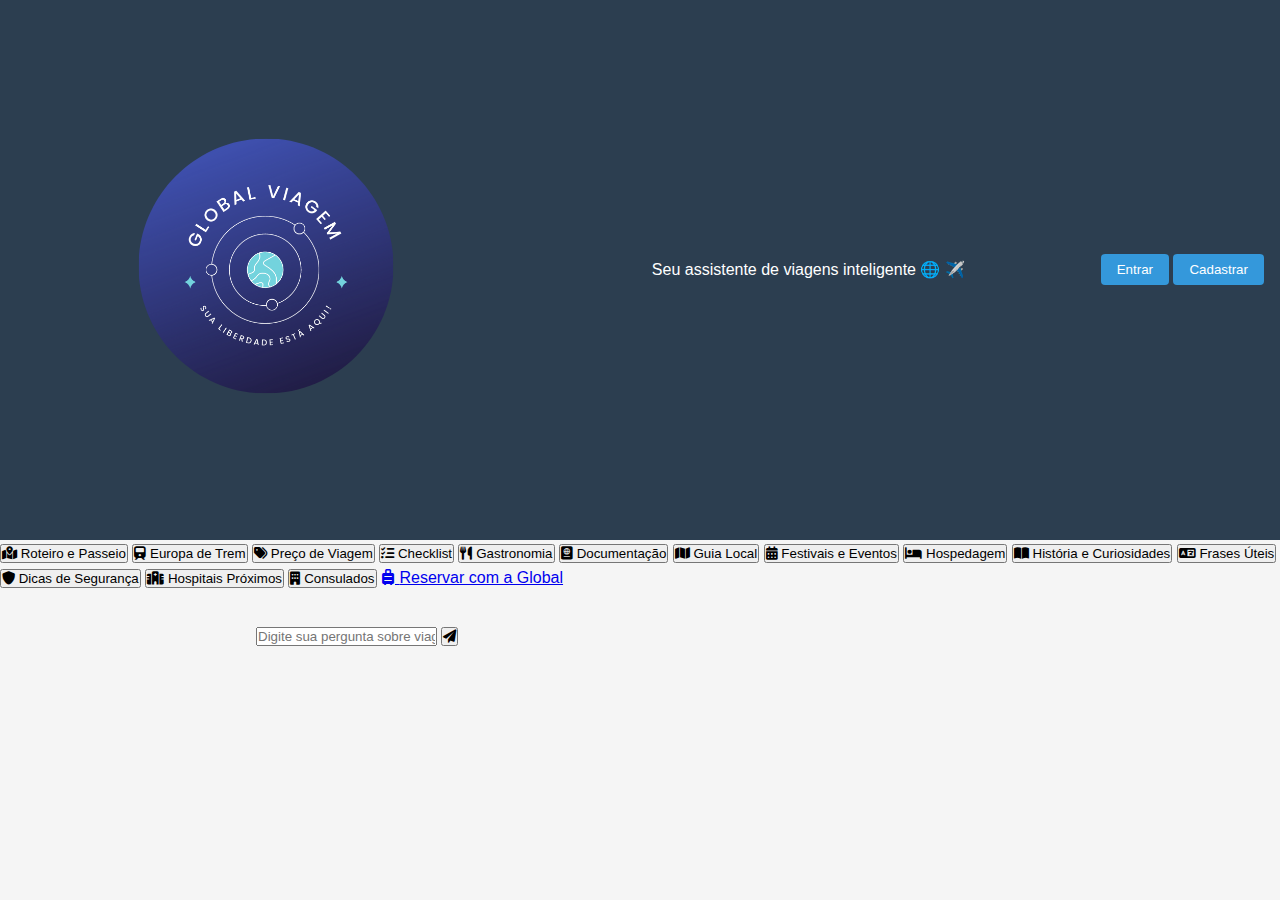
<file: frontend/index.html>
<!DOCTYPE html>
<html lang="pt-BR">
<head>
    <meta charset="UTF-8">
    <meta name="viewport" content="width=device-width, initial-scale=1.0">
    <title>Global Viagem Assistente</title>
    <link rel="stylesheet" href="styles.css">
    <link href="https://fonts.googleapis.com/css2?family=Poppins:wght@300;400;500;600&display=swap" rel="stylesheet">
    <link href="https://cdnjs.cloudflare.com/ajax/libs/font-awesome/6.0.0/css/all.min.css" rel="stylesheet">
</head>
<body>
    <div class="app-container">
        <header>
            <div class="logo-container">
                <img src="images/logo.svg" alt="Global Viagem Assistente Logo" class="logo">
            </div>
            <p>Seu assistente de viagens inteligente 🌐 ✈️</p>
            <div class="auth-buttons">
                <button id="loginBtn" class="auth-btn">Entrar</button>
                <button id="registerBtn" class="auth-btn">Cadastrar</button>
                <button id="userDashboardBtn" class="auth-btn" style="display: none;">
                    <i class="fas fa-user"></i>
                </button>
            </div>
        </header>

        <nav class="features-nav">
            <div class="features-grid">
                <button class="feature-btn" data-feature="roteiro">
                    <i class="fas fa-map-marked-alt"></i>
                    <span>Roteiro e Passeio</span>
                </button>
                <button class="feature-btn" data-feature="trem">
                    <i class="fas fa-train"></i>
                    <span>Europa de Trem</span>
                </button>
                <button class="feature-btn" data-feature="precos">
                    <i class="fas fa-tags"></i>
                    <span>Preço de Viagem</span>
                </button>
                <button class="feature-btn" data-feature="checklist">
                    <i class="fas fa-tasks"></i>
                    <span>Checklist</span>
                </button>
                <button class="feature-btn" data-feature="gastronomia">
                    <i class="fas fa-utensils"></i>
                    <span>Gastronomia</span>
                </button>
                <button class="feature-btn" data-feature="documentacao">
                    <i class="fas fa-passport"></i>
                    <span>Documentação</span>
                </button>
                <button class="feature-btn" data-feature="guia">
                    <i class="fas fa-map"></i>
                    <span>Guia Local</span>
                </button>
                <button class="feature-btn" data-feature="festivais">
                    <i class="fas fa-calendar-alt"></i>
                    <span>Festivais e Eventos</span>
                </button>
                <button class="feature-btn" data-feature="hospedagem">
                    <i class="fas fa-bed"></i>
                    <span>Hospedagem</span>
                </button>
                <button class="feature-btn" data-feature="historias">
                    <i class="fas fa-book-open"></i>
                    <span>História e Curiosidades</span>
                </button>
                <button class="feature-btn" data-feature="frases">
                    <i class="fas fa-language"></i>
                    <span>Frases Úteis</span>
                </button>
                <button class="feature-btn" data-feature="seguranca">
                    <i class="fas fa-shield-alt"></i>
                    <span>Dicas de Segurança</span>
                </button>
                <button class="feature-btn" data-feature="hospitais">
                    <i class="fas fa-hospital"></i>
                    <span>Hospitais Próximos</span>
                </button>
                <button class="feature-btn" data-feature="consulados">
                    <i class="fas fa-building"></i>
                    <span>Consulados</span>
                </button>
                <a href="https://wa.link/wji82c" class="feature-btn reserva" target="_blank">
                    <i class="fas fa-suitcase-rolling"></i>
                    <span>Reservar com a Global</span>
                </a>
            </div>
        </nav>

        <main>
            <div class="chat-container">
                <div id="chatHistory"></div>
                <div class="input-container">
                    <input type="text" id="userInput" placeholder="Digite sua pergunta sobre viagens...">
                    <button id="sendButton">
                        <i class="fas fa-paper-plane"></i>
                    </button>
                </div>
            </div>
        </main>
    </div>

    <!-- Modal de Login -->
    <div id="loginModal" class="modal">
        <div class="modal-content">
            <span class="close">&times;</span>
            <h2>Entrar</h2>
            <form id="loginForm">
                <div class="form-group">
                    <label for="loginEmail">Email:</label>
                    <input type="email" id="loginEmail" required>
                </div>
                <div class="form-group">
                    <label for="loginPassword">Senha:</label>
                    <input type="password" id="loginPassword" required>
                </div>
                <button type="submit" class="btn-primary">Entrar</button>
            </form>
        </div>
    </div>

    <!-- Modal de Registro -->
    <div id="registerModal" class="modal">
        <div class="modal-content">
            <span class="close">&times;</span>
            <h2>Criar Conta</h2>
            <form id="registerForm">
                <div class="form-group">
                    <label for="registerEmail">Email:</label>
                    <input type="email" id="registerEmail" required>
                </div>
                <div class="form-group">
                    <label for="registerPassword">Senha:</label>
                    <input type="password" id="registerPassword" required>
                </div>
                <div class="form-group">
                    <label for="confirmPassword">Confirmar Senha:</label>
                    <input type="password" id="confirmPassword" required>
                </div>
                <button type="submit" class="btn-primary">Cadastrar</button>
            </form>
        </div>
    </div>

    <!-- Modal do Dashboard do Usuário -->
    <div id="userDashboardModal" class="modal">
        <div class="modal-content">
            <span class="close">&times;</span>
            <h2>Minha Conta</h2>
            <div class="dashboard-content">
                <div class="subscription-info">
                    <h3>Status da Assinatura</h3>
                    <p id="subscriptionStatus"></p>
                    <p id="freeUsesRemaining"></p>
                </div>
                <div class="usage-history">
                    <h3>Histórico de Uso</h3>
                    <div id="usageList"></div>
                </div>
                <div class="dashboard-actions">
                    <button id="upgradeBtn" class="btn-primary">Fazer Upgrade</button>
                    <button id="logoutBtn" class="btn-secondary">Sair</button>
                </div>
            </div>
        </div>
    </div>

    <script src="script.js"></script>
</body>
</html>
</file>
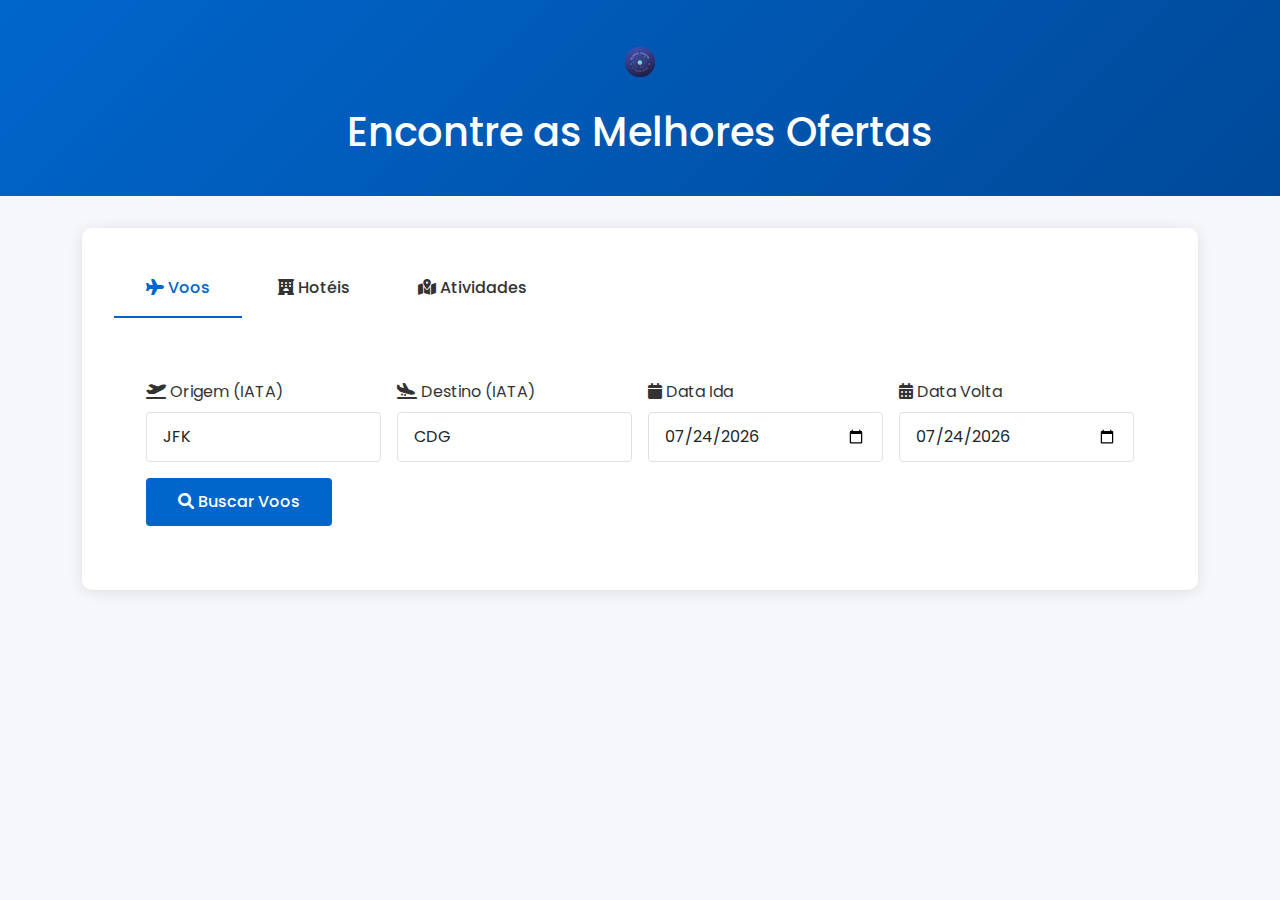
<file: frontend/test.html>
<!DOCTYPE html>
<html lang="pt-BR">
<head>
    <meta charset="UTF-8">
    <meta name="viewport" content="width=device-width, initial-scale=1.0">
    <title>Global Viagem - Busca</title>
    
    <!-- Fontes e ícones -->
    <link href="https://fonts.googleapis.com/css2?family=Poppins:wght@300;400;500;600&display=swap" rel="stylesheet">
    <link href="https://cdnjs.cloudflare.com/ajax/libs/font-awesome/6.0.0/css/all.min.css" rel="stylesheet">
    
    <!-- Bootstrap e CSS personalizado -->
    <link href="https://cdn.jsdelivr.net/npm/bootstrap@5.3.0/dist/css/bootstrap.min.css" rel="stylesheet">
    <link href="styles/test.css" rel="stylesheet">
</head>
<body>
    <!-- Cabeçalho -->
    <header class="header">
        <div class="container">
            <div class="logo-container">
                <img src="images/logo.svg" alt="Global Viagem Logo" class="logo">
            </div>
            <h1>Encontre as Melhores Ofertas</h1>
        </div>
    </header>

    <!-- Container principal -->
    <div class="container">
        <!-- Abas de busca -->
        <div class="search-container">
            <div class="search-tabs">
                <button class="search-tab active" data-tab="flights">
                    <i class="fas fa-plane"></i> Voos
                </button>
                <button class="search-tab" data-tab="hotels">
                    <i class="fas fa-hotel"></i> Hotéis
                </button>
                <button class="search-tab" data-tab="activities">
                    <i class="fas fa-map-marked-alt"></i> Atividades
                </button>
            </div>

            <!-- Formulário de busca de voos -->
            <div class="search-form" id="flightSearch">
                <form id="flightForm" class="row g-3">
                    <div class="col-md-3">
                        <label class="form-label">
                            <i class="fas fa-plane-departure"></i> Origem (IATA)
                        </label>
                        <input type="text" class="form-control" name="origin" value="JFK" required>
                    </div>
                    <div class="col-md-3">
                        <label class="form-label">
                            <i class="fas fa-plane-arrival"></i> Destino (IATA)
                        </label>
                        <input type="text" class="form-control" name="destination" value="CDG" required>
                    </div>
                    <div class="col-md-3">
                        <label class="form-label">
                            <i class="fas fa-calendar"></i> Data Ida
                        </label>
                        <input type="date" class="form-control" name="departure_date" required>
                    </div>
                    <div class="col-md-3">
                        <label class="form-label">
                            <i class="fas fa-calendar-alt"></i> Data Volta
                        </label>
                        <input type="date" class="form-control" name="return_date">
                    </div>
                    <div class="col-12">
                        <button type="submit" class="btn-search">
                            <i class="fas fa-search"></i> Buscar Voos
                        </button>
                    </div>
                </form>
            </div>

            <!-- Formulário de busca de hotéis -->
            <div class="search-form" id="hotelSearch" style="display: none;">
                <form id="hotelForm" class="row g-3">
                    <div class="col-md-4">
                        <label class="form-label">
                            <i class="fas fa-map-marker-alt"></i> Cidade (código)
                        </label>
                        <input type="text" class="form-control" name="city_code" value="PAR" required>
                    </div>
                    <div class="col-md-4">
                        <label class="form-label">
                            <i class="fas fa-calendar-check"></i> Check-in
                        </label>
                        <input type="date" class="form-control" name="check_in_date" required>
                    </div>
                    <div class="col-md-4">
                        <label class="form-label">
                            <i class="fas fa-calendar-times"></i> Check-out
                        </label>
                        <input type="date" class="form-control" name="check_out_date" required>
                    </div>
                    <div class="col-12">
                        <button type="submit" class="btn-search">
                            <i class="fas fa-search"></i> Buscar Hotéis
                        </button>
                    </div>
                </form>
            </div>

            <!-- Formulário de busca de atividades -->
            <div class="search-form" id="activitySearch" style="display: none;">
                <form id="activityForm" class="row g-3">
                    <div class="col-md-6">
                        <label class="form-label">
                            <i class="fas fa-map-pin"></i> Latitude
                        </label>
                        <input type="number" step="any" class="form-control" name="latitude" value="48.8566" required>
                    </div>
                    <div class="col-md-6">
                        <label class="form-label">
                            <i class="fas fa-map-pin"></i> Longitude
                        </label>
                        <input type="number" step="any" class="form-control" name="longitude" value="2.3522" required>
                    </div>
                    <div class="col-12">
                        <button type="submit" class="btn-search">
                            <i class="fas fa-search"></i> Buscar Atividades
                        </button>
                    </div>
                </form>
            </div>
        </div>

        <!-- Container de resultados -->
        <div class="results-container">
            <div id="loadingResults" class="loading" style="display: none;">
                <div class="loading-spinner"></div>
                <p>Buscando as melhores ofertas...</p>
            </div>
            <div id="flightResults"></div>
            <div id="hotelResults"></div>
            <div id="activityResults"></div>
        </div>
    </div>

    <!-- Scripts -->
    <script src="https://cdn.jsdelivr.net/npm/bootstrap@5.3.0/dist/js/bootstrap.bundle.min.js"></script>
    <script>
        // Função para formatar preço
        function formatPrice(price, currency = 'EUR') {
            return new Intl.NumberFormat('pt-BR', {
                style: 'currency',
                currency: currency
            }).format(price);
        }

        // Função para formatar duração
        function formatDuration(duration) {
            return duration.replace('PT', '').replace('H', 'h ').replace('M', 'm');
        }

        // Função para formatar data e hora
        function formatDateTime(dateTimeStr) {
            const date = new Date(dateTimeStr);
            return date.toLocaleString('pt-BR', {
                day: '2-digit',
                month: '2-digit',
                year: 'numeric',
                hour: '2-digit',
                minute: '2-digit'
            });
        }

        // Função para mostrar loading
        function showLoading() {
            document.getElementById('loadingResults').style.display = 'block';
        }

        // Função para esconder loading
        function hideLoading() {
            document.getElementById('loadingResults').style.display = 'none';
        }

        // Função para fazer requisição à API
        async function fetchAPI(endpoint, data) {
            showLoading();
            try {
                const response = await fetch(`/api/${endpoint}`, {
                    method: 'POST',
                    headers: {
                        'Content-Type': 'application/json',
                    },
                    body: JSON.stringify(data)
                });
                return await response.json();
            } catch (error) {
                return { error: error.message };
            } finally {
                hideLoading();
            }
        }

        // Função para renderizar resultados de voos
        function renderFlightResults(flights) {
            const container = document.getElementById('flightResults');
            if (flights.error) {
                container.innerHTML = `<div class="alert alert-danger">${flights.error}</div>`;
                return;
            }

            const html = flights.map(flight => `
                <div class="result-card">
                    <div class="result-content">
                        <div class="row">
                            <div class="col-md-3">
                                <img src="https://logos.skyscnr.com/images/airlines/favicon/${flight.validatingAirlineCodes[0]}.png"
                                     alt="Airline Logo"
                                     class="airline-logo">
                                <div class="result-price">
                                    ${formatPrice(flight.price.total)}
                                </div>
                            </div>
                            <div class="col-md-9">
                                <div class="result-details">
                                    <div class="detail-item">
                                        <i class="fas fa-plane-departure"></i>
                                        Ida: ${formatDateTime(flight.itineraries[0].segments[0].departure.at)}
                                    </div>
                                    <div class="detail-item">
                                        <i class="fas fa-clock"></i>
                                        Duração: ${formatDuration(flight.itineraries[0].duration)}
                                    </div>
                                    <div class="detail-item">
                                        <i class="fas fa-plane-arrival"></i>
                                        Chegada: ${formatDateTime(flight.itineraries[0].segments[0].arrival.at)}
                                    </div>
                                </div>
                                ${flight.itineraries[1] ? `
                                    <div class="result-details">
                                        <div class="detail-item">
                                            <i class="fas fa-plane-departure"></i>
                                            Volta: ${formatDateTime(flight.itineraries[1].segments[0].departure.at)}
                                        </div>
                                        <div class="detail-item">
                                            <i class="fas fa-clock"></i>
                                            Duração: ${formatDuration(flight.itineraries[1].duration)}
                                        </div>
                                        <div class="detail-item">
                                            <i class="fas fa-plane-arrival"></i>
                                            Chegada: ${formatDateTime(flight.itineraries[1].segments[0].arrival.at)}
                                        </div>
                                    </div>
                                ` : ''}
                            </div>
                        </div>
                    </div>
                </div>
            `).join('');

            container.innerHTML = html;
        }

        // Função para renderizar resultados de hotéis
        function renderHotelResults(hotels) {
            const container = document.getElementById('hotelResults');
            if (hotels.error) {
                container.innerHTML = `<div class="alert alert-danger">${hotels.error}</div>`;
                return;
            }

            const html = hotels.map(hotel => `
                <div class="result-card">
                    <div class="result-content">
                        <div class="row">
                            <div class="col-md-4">
                                <div class="result-title">
                                    ${hotel.hotel.name}
                                    ${hotel.hotel.rating ? `
                                        <div class="hotel-rating">
                                            ${'★'.repeat(parseInt(hotel.hotel.rating))}
                                        </div>
                                    ` : ''}
                                </div>
                                <div class="result-price">
                                    ${formatPrice(hotel.offers[0].price.total)}
                                </div>
                            </div>
                            <div class="col-md-8">
                                <div class="result-details">
                                    <div class="detail-item">
                                        <i class="fas fa-map-marker-alt"></i>
                                        ${hotel.hotel.cityName}
                                    </div>
                                    <div class="detail-item">
                                        <i class="fas fa-bed"></i>
                                        ${hotel.offers[0].room.type}
                                    </div>
                                </div>
                            </div>
                        </div>
                    </div>
                </div>
            `).join('');

            container.innerHTML = html;
        }

        // Função para renderizar resultados de atividades
        function renderActivityResults(activities) {
            const container = document.getElementById('activityResults');
            if (activities.error) {
                container.innerHTML = `<div class="alert alert-danger">${activities.error}</div>`;
                return;
            }

            const html = activities.map(activity => `
                <div class="result-card">
                    ${activity.pictures && activity.pictures.length > 0 ? `
                        <img src="${activity.pictures[0]}" alt="${activity.name}" class="result-image">
                    ` : ''}
                    <div class="result-content">
                        <div class="result-title">${activity.name}</div>
                        <div class="result-price">
                            ${formatPrice(activity.price.amount)}
                        </div>
                        <p>${activity.description}</p>
                        <div class="result-details">
                            <div class="detail-item">
                                <i class="fas fa-clock"></i>
                                Duração: ${activity.minimumDuration}
                            </div>
                            ${activity.rating ? `
                                <div class="detail-item">
                                    <i class="fas fa-star"></i>
                                    Avaliação: ${activity.rating}
                                </div>
                            ` : ''}
                        </div>
                    </div>
                </div>
            `).join('');

            container.innerHTML = html;
        }

        // Configurar data mínima como hoje
        document.querySelectorAll('input[type="date"]').forEach(input => {
            const today = new Date().toISOString().split('T')[0];
            input.min = today;
            input.value = today;
        });

        // Controle das abas
        document.querySelectorAll('.search-tab').forEach(tab => {
            tab.addEventListener('click', () => {
                // Remove active de todas as abas
                document.querySelectorAll('.search-tab').forEach(t => t.classList.remove('active'));
                // Adiciona active na aba clicada
                tab.classList.add('active');
                
                // Esconde todos os formulários
                document.querySelectorAll('.search-form').forEach(form => form.style.display = 'none');
                // Mostra o formulário correspondente
                document.getElementById(`${tab.dataset.tab}Search`).style.display = 'block';
                
                // Limpa os resultados
                document.querySelectorAll('.results-container > div').forEach(div => {
                    if (div.id !== 'loadingResults') {
                        div.innerHTML = '';
                    }
                });
            });
        });

        // Busca de Voos
        document.getElementById('flightForm').addEventListener('submit', async (e) => {
            e.preventDefault();
            const form = e.target;
            const data = {
                origin: form.origin.value,
                destination: form.destination.value,
                departure_date: form.departure_date.value,
                return_date: form.return_date.value || null
            };
            const results = await fetchAPI('flights', data);
            renderFlightResults(results);
        });

        // Busca de Hotéis
        document.getElementById('hotelForm').addEventListener('submit', async (e) => {
            e.preventDefault();
            const form = e.target;
            const data = {
                city_code: form.city_code.value,
                check_in_date: form.check_in_date.value,
                check_out_date: form.check_out_date.value
            };
            const results = await fetchAPI('hotels', data);
            renderHotelResults(results);
        });

        // Busca de Atividades
        document.getElementById('activityForm').addEventListener('submit', async (e) => {
            e.preventDefault();
            const form = e.target;
            const data = {
                latitude: parseFloat(form.latitude.value),
                longitude: parseFloat(form.longitude.value)
            };
            const results = await fetchAPI('activities', data);
            renderActivityResults(results);
        });
    </script>
</body>
</html>
</file>
<file: frontend/styles/test.css>
:root {
    --primary-color: #0066cc;
    --secondary-color: #f8f9fa;
    --accent-color: #ff6b6b;
    --text-color: #333;
    --border-color: #dee2e6;
}

body {
    font-family: 'Poppins', sans-serif;
    color: var(--text-color);
    background-color: #f5f7fa;
}

.header {
    background: linear-gradient(135deg, var(--primary-color), #004999);
    padding: 2rem 0;
    margin-bottom: 2rem;
    color: white;
    text-align: center;
}

.logo-container {
    margin-bottom: 1rem;
}

.logo {
    height: 60px;
}

.search-container {
    background: white;
    border-radius: 10px;
    box-shadow: 0 2px 15px rgba(0,0,0,0.1);
    padding: 2rem;
    margin-bottom: 2rem;
}

.search-tabs {
    margin-bottom: 2rem;
}

.search-tab {
    padding: 1rem 2rem;
    border: none;
    background: none;
    color: var(--text-color);
    font-weight: 500;
    position: relative;
    cursor: pointer;
}

.search-tab.active {
    color: var(--primary-color);
}

.search-tab.active::after {
    content: '';
    position: absolute;
    bottom: -2px;
    left: 0;
    width: 100%;
    height: 2px;
    background-color: var(--primary-color);
}

.search-form {
    background: white;
    padding: 2rem;
    border-radius: 8px;
}

.form-control {
    border: 1px solid var(--border-color);
    padding: 0.75rem 1rem;
    border-radius: 4px;
    font-size: 1rem;
}

.btn-search {
    background-color: var(--primary-color);
    color: white;
    padding: 0.75rem 2rem;
    border: none;
    border-radius: 4px;
    font-weight: 500;
    cursor: pointer;
    transition: background-color 0.2s;
}

.btn-search:hover {
    background-color: #0052a3;
}

.results-container {
    margin-top: 2rem;
}

.result-card {
    background: white;
    border-radius: 8px;
    box-shadow: 0 2px 8px rgba(0,0,0,0.1);
    margin-bottom: 1rem;
    overflow: hidden;
    transition: transform 0.2s;
}

.result-card:hover {
    transform: translateY(-2px);
}

.result-image {
    width: 100%;
    height: 200px;
    object-fit: cover;
}

.result-content {
    padding: 1.5rem;
}

.result-title {
    font-size: 1.25rem;
    font-weight: 600;
    margin-bottom: 0.5rem;
}

.result-price {
    color: var(--accent-color);
    font-size: 1.5rem;
    font-weight: 600;
    margin-bottom: 1rem;
}

.result-details {
    display: flex;
    flex-wrap: wrap;
    gap: 1rem;
    margin-bottom: 1rem;
}

.detail-item {
    display: flex;
    align-items: center;
    gap: 0.5rem;
    font-size: 0.9rem;
    color: #666;
}

.airline-logo {
    height: 30px;
    width: auto;
}

.loading {
    text-align: center;
    padding: 2rem;
}

.loading-spinner {
    border: 4px solid #f3f3f3;
    border-top: 4px solid var(--primary-color);
    border-radius: 50%;
    width: 40px;
    height: 40px;
    animation: spin 1s linear infinite;
    margin: 0 auto;
}

@keyframes spin {
    0% { transform: rotate(0deg); }
    100% { transform: rotate(360deg); }
}

@media (max-width: 768px) {
    .search-container {
        padding: 1rem;
    }
    
    .search-tab {
        padding: 0.75rem 1rem;
    }
    
    .result-card {
        margin: 0.5rem;
    }
}
</file>
<file: frontend/styles.css>
/* Reset e estilos gerais */
* {
    margin: 0;
    padding: 0;
    box-sizing: border-box;
}

body {
    font-family: Arial, sans-serif;
    line-height: 1.6;
    background-color: #f5f5f5;
}

/* Cabeçalho */
header {
    background-color: #2c3e50;
    color: white;
    padding: 1rem;
    display: flex;
    justify-content: space-between;
    align-items: center;
}

header h1 {
    font-size: 1.5rem;
}

nav {
    display: flex;
    gap: 1rem;
}

/* Botões */
.auth-btn {
    padding: 0.5rem 1rem;
    border: none;
    border-radius: 4px;
    cursor: pointer;
    background-color: #3498db;
    color: white;
    transition: background-color 0.3s;
}

.auth-btn:hover {
    background-color: #2980b9;
}

/* Container principal do chat */
main {
    max-width: 800px;
    margin: 2rem auto;
    padding: 0 1rem;
}

#chat-container {
    background-color: white;
    border-radius: 8px;
    box-shadow: 0 2px 4px rgba(0, 0, 0, 0.1);
    overflow: hidden;
}

#chat-messages {
    height: 500px;
    overflow-y: auto;
    padding: 1rem;
}

.message {
    margin-bottom: 1rem;
    padding: 0.8rem;
    border-radius: 4px;
    max-width: 80%;
}

.message:not(.error) {
    background-color: #f8f9fa;
}

.message.error {
    background-color: #fee;
    color: #c00;
}

/* Formulário do chat */
#chat-form {
    display: flex;
    padding: 1rem;
    border-top: 1px solid #eee;
}

#chat-input {
    flex: 1;
    padding: 0.8rem;
    border: 1px solid #ddd;
    border-radius: 4px;
    margin-right: 0.5rem;
}

#chat-form button {
    padding: 0.8rem 1.5rem;
    background-color: #2ecc71;
    color: white;
    border: none;
    border-radius: 4px;
    cursor: pointer;
}

#chat-form button:hover {
    background-color: #27ae60;
}

/* Modais */
.modal {
    display: none;
    position: fixed;
    top: 0;
    left: 0;
    width: 100%;
    height: 100%;
    background-color: rgba(0, 0, 0, 0.5);
    z-index: 1000;
}

.modal-content {
    position: relative;
    background-color: white;
    margin: 10% auto;
    padding: 2rem;
    width: 90%;
    max-width: 500px;
    border-radius: 8px;
}

.close-button {
    position: absolute;
    right: 1rem;
    top: 1rem;
    font-size: 1.5rem;
    cursor: pointer;
}

/* Formulários nos modais */
.modal form {
    display: flex;
    flex-direction: column;
    gap: 1rem;
    margin-top: 1rem;
}

.modal input {
    padding: 0.8rem;
    border: 1px solid #ddd;
    border-radius: 4px;
}

.modal button {
    padding: 0.8rem;
    background-color: #3498db;
    color: white;
    border: none;
    border-radius: 4px;
    cursor: pointer;
}

.modal button:hover {
    background-color: #2980b9;
}

/* Botão de upgrade */
.upgrade-btn {
    display: block;
    width: 100%;
    padding: 1rem;
    margin-top: 1rem;
    background-color: #e74c3c;
    color: white;
    border: none;
    border-radius: 4px;
    cursor: pointer;
    text-align: center;
    text-decoration: none;
}

.upgrade-btn:hover {
    background-color: #c0392b;
}

/* Informações de uso */
#usage-info {
    padding: 1rem;
    background-color: #f8f9fa;
    border-radius: 4px;
    margin-top: 1rem;
}

/* Responsividade */
@media (max-width: 600px) {
    header {
        flex-direction: column;
        text-align: center;
        gap: 1rem;
    }

    .modal-content {
        margin: 20% auto;
        width: 95%;
    }
}
</file>
